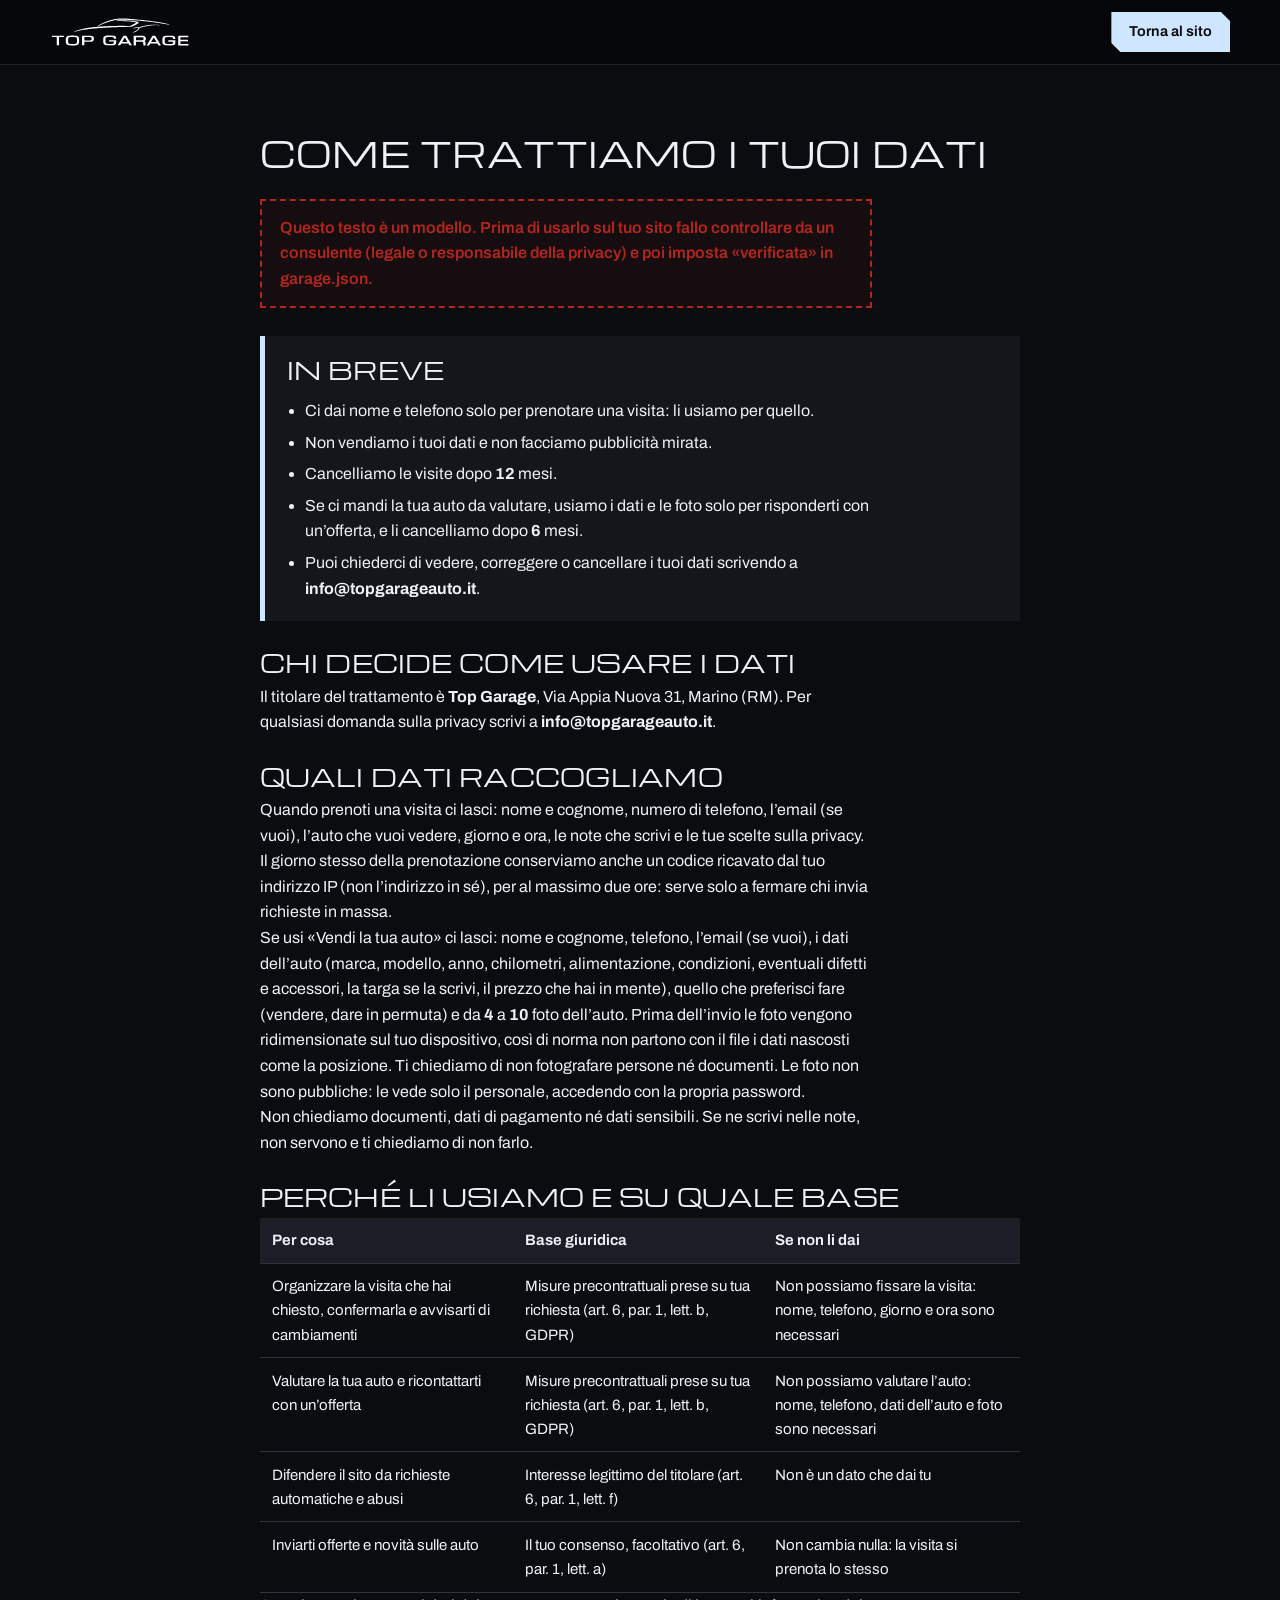
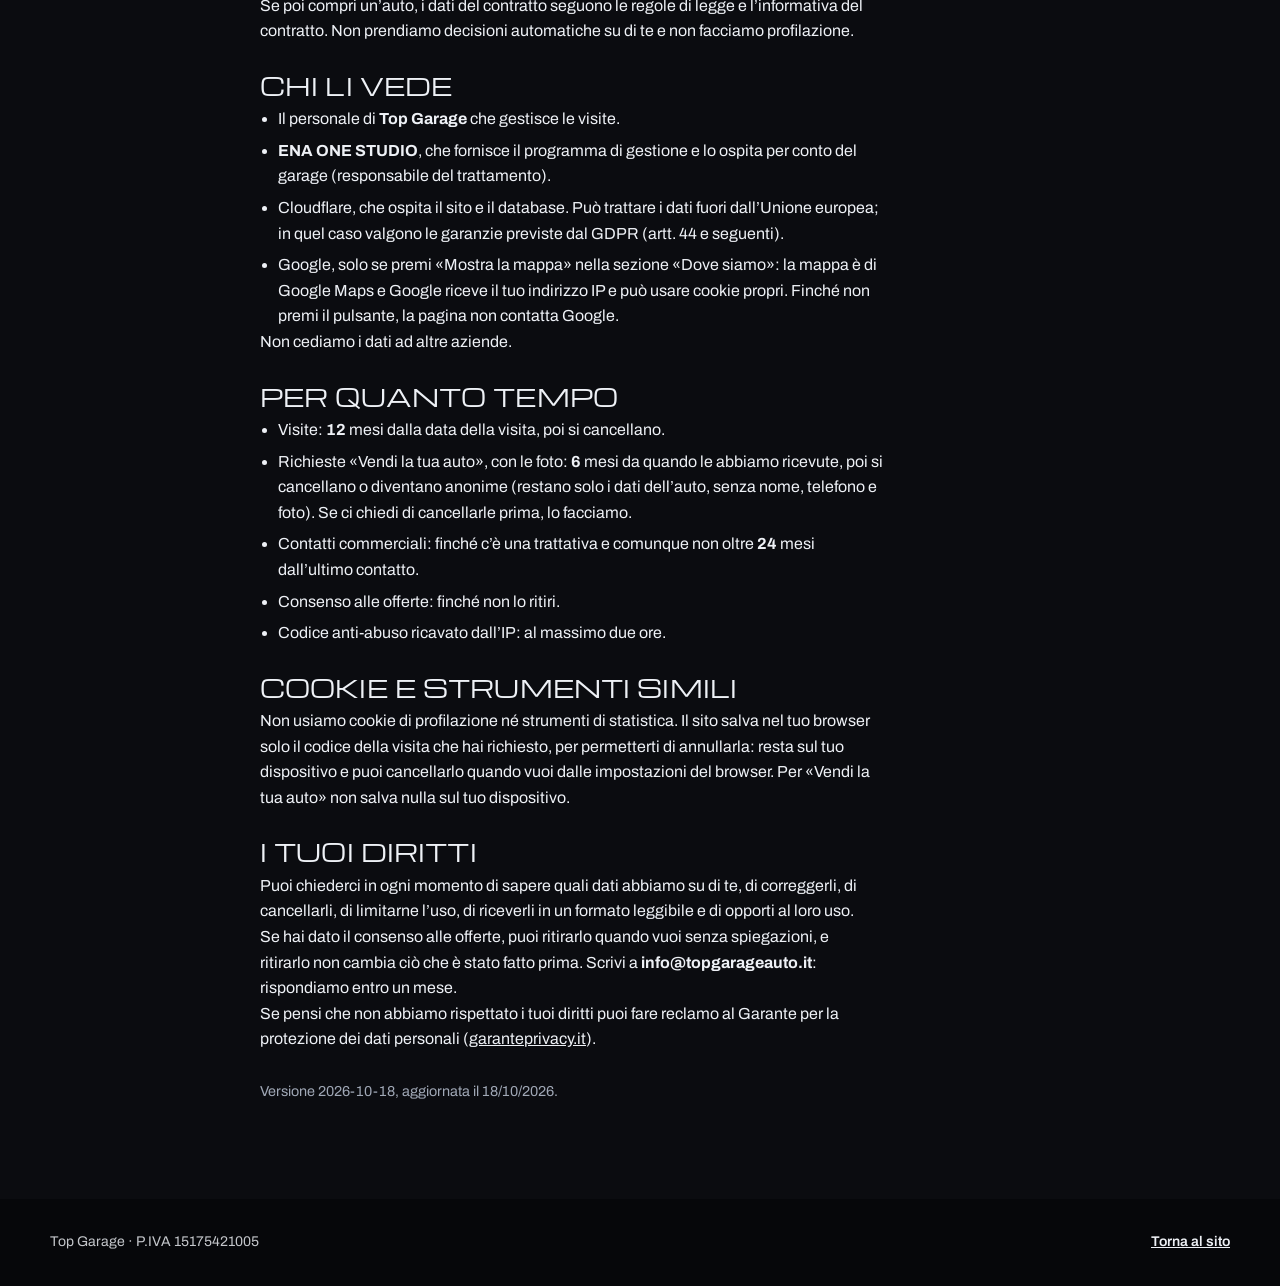
<file: privacy.html>
<!doctype html>
<html lang="it" data-modo="vetrina">
<head>
<meta charset="utf-8">
<meta name="viewport" content="width=device-width, initial-scale=1, viewport-fit=cover">
<title data-ap-titolo="Informativa sulla privacy · {nome}">Informativa sulla privacy</title>
<meta name="robots" content="noindex">
<link rel="icon" href="favicon.svg" type="image/svg+xml">
<link rel="stylesheet" href="css/vetrina.css">
<style>
.doc{padding-block:clamp(32px,6vw,72px) clamp(48px,8vw,96px)}
.doc-in{width:min(760px,100% - 32px);margin-inline:auto;display:grid;gap:28px}
.doc h1{font-size:calc(clamp(2rem,5vw,3.2rem) * var(--v-ds));line-height:1}
.doc h2{font-size:1.5rem;line-height:1.1;margin-bottom:8px}
.doc p,.doc li{max-width:68ch}
.doc ul{display:grid;gap:6px;padding-left:1.1em;list-style:disc}
.doc .breve{padding:20px 22px;background:var(--v-surf);border-left:5px solid var(--v-acc);display:grid;gap:8px}
.doc .breve ul{margin:0}
.doc .avviso{padding:14px 18px;border:2px dashed var(--err);color:var(--err);font-weight:600;background:rgba(179,38,30,.06)}
.doc table{width:100%;border-collapse:collapse;font-size:.94rem}
.doc th,.doc td{padding:.7em .8em;text-align:left;vertical-align:top;border-bottom:1px solid var(--v-line)}
.doc th{font-weight:650;background:var(--v-surf2)}
.doc .tab{overflow-x:auto}
.doc .tab table{min-width:560px}
.doc .agg{color:var(--v-ink2);font-size:.9rem}
</style>
<script src="js/ap-config.js" data-root="./"></script>
</head>
<body>
<header class="top"><div class="wrap top-in"><a class="brand" href="./" aria-label="Torna al sito" data-ap="logo" data-su-scuro data-h="30"></a><a class="btn btn-acc" href="./">Torna al sito</a></div></header>
<main class="doc">
<article class="doc-in">
  <h1>Come trattiamo i tuoi dati</h1>
  <p class="avviso" id="p-modello" hidden>Questo testo è un modello. Prima di usarlo sul tuo sito fallo controllare da un consulente (legale o responsabile della privacy) e poi imposta «verificata» in garage.json.</p>
  <section class="breve" aria-label="In breve">
    <h2>In breve</h2>
    <ul>
      <li>Ci dai nome e telefono solo per prenotare una visita: li usiamo per quello.</li>
      <li>Non vendiamo i tuoi dati e non facciamo pubblicità mirata.</li>
      <li>Cancelliamo le visite dopo <b data-p="visite_mesi"></b> mesi.</li>
      <li data-modulo="vendi" hidden>Se ci mandi la tua auto da valutare, usiamo i dati e le foto solo per risponderti con un’offerta, e li cancelliamo dopo <b data-p="richieste_mesi"></b> mesi.</li>
      <li>Puoi chiederci di vedere, correggere o cancellare i tuoi dati scrivendo a <b data-p="email"></b>.</li>
    </ul>
  </section>

  <section><h2>Chi decide come usare i dati</h2>
    <p>Il titolare del trattamento è <b data-p="titolare"></b>, <span data-p="indirizzo"></span>. Per qualsiasi domanda sulla privacy scrivi a <b data-p="email"></b>.</p>
    <p id="p-dpo" hidden>Responsabile della protezione dei dati: <b data-p="responsabileDati"></b>.</p>
  </section>

  <section><h2>Quali dati raccogliamo</h2>
    <p>Quando prenoti una visita ci lasci: nome e cognome, numero di telefono, l’email (se vuoi), l’auto che vuoi vedere, giorno e ora, le note che scrivi e le tue scelte sulla privacy. Il giorno stesso della prenotazione conserviamo anche un codice ricavato dal tuo indirizzo IP (non l’indirizzo in sé), per al massimo due ore: serve solo a fermare chi invia richieste in massa.</p>
    <p data-modulo="vendi" hidden>Se usi «Vendi la tua auto» ci lasci: nome e cognome, telefono, l’email (se vuoi), i dati dell’auto (marca, modello, anno, chilometri, alimentazione, condizioni, eventuali difetti e accessori, la targa se la scrivi, il prezzo che hai in mente), quello che preferisci fare (vendere, dare in permuta) e da <b data-p="foto_min"></b> a <b data-p="foto_max"></b> foto dell’auto. Prima dell’invio le foto vengono ridimensionate sul tuo dispositivo, così di norma non partono con il file i dati nascosti come la posizione. Ti chiediamo di non fotografare persone né documenti. Le foto non sono pubbliche: le vede solo il personale, accedendo con la propria password.</p>
    <p>Non chiediamo documenti, dati di pagamento né dati sensibili. Se ne scrivi nelle note, non servono e ti chiediamo di non farlo.</p>
  </section>

  <section><h2>Perché li usiamo e su quale base</h2>
    <div class="tab"><table>
      <thead><tr><th>Per cosa</th><th>Base giuridica</th><th>Se non li dai</th></tr></thead>
      <tbody>
        <tr><td>Organizzare la visita che hai chiesto, confermarla e avvisarti di cambiamenti</td><td>Misure precontrattuali prese su tua richiesta (art. 6, par. 1, lett. b, GDPR)</td><td>Non possiamo fissare la visita: nome, telefono, giorno e ora sono necessari</td></tr>
        <tr data-modulo="vendi" hidden><td>Valutare la tua auto e ricontattarti con un’offerta</td><td>Misure precontrattuali prese su tua richiesta (art. 6, par. 1, lett. b, GDPR)</td><td>Non possiamo valutare l’auto: nome, telefono, dati dell’auto e foto sono necessari</td></tr>
        <tr><td>Difendere il sito da richieste automatiche e abusi</td><td>Interesse legittimo del titolare (art. 6, par. 1, lett. f)</td><td>Non è un dato che dai tu</td></tr>
        <tr><td>Inviarti offerte e novità sulle auto</td><td>Il tuo consenso, facoltativo (art. 6, par. 1, lett. a)</td><td>Non cambia nulla: la visita si prenota lo stesso</td></tr>
      </tbody></table></div>
    <p>Se poi compri un’auto, i dati del contratto seguono le regole di legge e l’informativa del contratto. Non prendiamo decisioni automatiche su di te e non facciamo profilazione.</p>
  </section>

  <section><h2>Chi li vede</h2>
    <ul>
      <li>Il personale di <b data-p="titolare"></b> che gestisce le visite.</li>
      <li><b data-p="fornitore"></b>, che fornisce il programma di gestione e lo ospita per conto del garage (responsabile del trattamento).</li>
      <li>Cloudflare, che ospita il sito e il database. Può trattare i dati fuori dall’Unione europea; in quel caso valgono le garanzie previste dal GDPR (artt. 44 e seguenti).</li>
      <li id="p-mappa" hidden>Google, solo se premi «Mostra la mappa» nella sezione «Dove siamo»: la mappa è di Google Maps e Google riceve il tuo indirizzo IP e può usare cookie propri. Finché non premi il pulsante, la pagina non contatta Google.</li>
      <li id="p-font" hidden>Google, perché questo sito carica i caratteri da Google Fonts: Google riceve il tuo indirizzo IP quando apri la pagina.</li>
    </ul>
    <p>Non cediamo i dati ad altre aziende.</p>
  </section>

  <section><h2>Per quanto tempo</h2>
    <ul>
      <li>Visite: <b data-p="visite_mesi"></b> mesi dalla data della visita, poi si cancellano.</li>
      <li data-modulo="vendi" hidden>Richieste «Vendi la tua auto», con le foto: <b data-p="richieste_mesi"></b> mesi da quando le abbiamo ricevute, poi si cancellano o diventano anonime (restano solo i dati dell’auto, senza nome, telefono e foto). Se ci chiedi di cancellarle prima, lo facciamo.</li>
      <li>Contatti commerciali: finché c’è una trattativa e comunque non oltre <b data-p="contatti_mesi"></b> mesi dall’ultimo contatto.</li>
      <li>Consenso alle offerte: finché non lo ritiri.</li>
      <li>Codice anti-abuso ricavato dall’IP: al massimo due ore.</li>
    </ul>
  </section>

  <section><h2>Cookie e strumenti simili</h2>
    <p>Non usiamo cookie di profilazione né strumenti di statistica. Il sito salva nel tuo browser solo il codice della visita che hai richiesto, per permetterti di annullarla: resta sul tuo dispositivo e puoi cancellarlo quando vuoi dalle impostazioni del browser.<span data-modulo="vendi" hidden> Per «Vendi la tua auto» non salva nulla sul tuo dispositivo.</span></p>
  </section>

  <section><h2>I tuoi diritti</h2>
    <p>Puoi chiederci in ogni momento di sapere quali dati abbiamo su di te, di correggerli, di cancellarli, di limitarne l’uso, di riceverli in un formato leggibile e di opporti al loro uso. Se hai dato il consenso alle offerte, puoi ritirarlo quando vuoi senza spiegazioni, e ritirarlo non cambia ciò che è stato fatto prima. Scrivi a <b data-p="email"></b>: rispondiamo entro un mese.</p>
    <p>Se pensi che non abbiamo rispettato i tuoi diritti puoi fare reclamo al Garante per la protezione dei dati personali (<a href="https://www.garanteprivacy.it" target="_blank" rel="noopener">garanteprivacy.it</a>).</p>
  </section>

  <p class="agg">Versione <span data-p="versione"></span>, aggiornata il <span data-p="aggiornata"></span>.</p>
</article>
</main>
<footer class="foot"><div class="wrap foot-in"><p><span data-ap="ragione"></span><span data-ap-gruppo> · P.IVA <span data-ap="piva"></span></span></p><nav aria-label="Informazioni"><a href="./">Torna al sito</a></nav></div></footer>
<script src="js/visite-core.js"></script>
<script src="js/richieste-core.js"></script>
<script>
AP.pronto.then(function (cfg) {
  var p = cfg.privacy || {}, c = cfg.contatti || {}, k = p.conservazione || {};
  var v = {
    titolare: p.titolare || c.ragioneSociale || cfg.nome, indirizzo: p.indirizzo || [c.indirizzo, c.citta].filter(Boolean).join(", "), email: p.email || c.email || "",
    fornitore: p.fornitore || "il fornitore del programma", responsabileDati: p.responsabileDati || "", visite_mesi: k.visite_mesi || 12, contatti_mesi: k.contatti_mesi || 24, richieste_mesi: k.richieste_mesi || 6, foto_min: AP.Richieste.FOTO_MIN, foto_max: AP.Richieste.FOTO_MAX,
    versione: AP.Visite.VERSIONE_PRIVACY, aggiornata: p.aggiornata ? p.aggiornata.split("-").reverse().join("/") : ""
  };
  document.querySelectorAll("[data-p]").forEach(function (el) { el.textContent = v[el.getAttribute("data-p")]; });
  document.getElementById("p-dpo").hidden = !v.responsabileDati;
  var vendi = !!(cfg.moduli && cfg.moduli.vendi === true);
  document.querySelectorAll("[data-modulo=vendi]").forEach(function (el) { el.hidden = !vendi; });
  document.getElementById("p-modello").hidden = p.verificata === true;
  document.getElementById("p-font").hidden = !document.querySelector("link[data-ap-font]");
  var m = cfg.mappa || {}, q = [c.indirizzo, c.citta].filter(Boolean).join("") || m.ricerca;
  document.getElementById("p-mappa").hidden = !q || m.attiva === false;
  if (m.caricaSubito === true) document.getElementById("p-mappa").textContent = "Google, perché la sezione «Dove siamo» mostra la mappa di Google Maps: quando apri la pagina Google riceve il tuo indirizzo IP e può usare cookie propri.";
});
</script>
</body>
</html>
</file>
<file: css/vetrina.css>
/* AutoProfit · sito pubblico del garage.
   Tutti i colori, i caratteri e gli angoli arrivano dal tema del garage (garage.json → ap-config.js → variabili --v-*).
   I valori qui sotto sono solo quelli di partenza, usati finché il tema non è caricato. */
/* caratteri inclusi nel sito (nessuna richiesta a servizi esterni): Michroma per i titoli, Archivo per i testi. Licenza SIL OFL. */
@font-face{font-family:"Michroma";src:url("../fonts/Michroma.woff") format("woff");font-weight:400;font-style:normal;font-display:swap}
@font-face{font-family:"Archivo";src:url("../fonts/Archivo.woff") format("woff");font-weight:400 800;font-style:normal;font-display:swap}
:root{
  --v-bg:#f5f4ef; --v-surf:#ffffff; --v-surf2:#ebeae3; --v-ink:#14161a; --v-ink2:#5d626b; --v-line:rgba(20,22,26,.14);
  --v-acc:#f2d22e; --v-acc2:#ffe466; --v-acc-ink:#14161a; --v-acc-rgb:242,210,46; --v-ink-rgb:20,22,26;
  --v-hero:#14161a; --v-hero-ink:#f5f4ef; --v-raggio:3px;
  --v-display:"Barlow Condensed","Arial Narrow",ui-sans-serif,system-ui,sans-serif;
  --v-text:"Hanken Grotesk",ui-sans-serif,system-ui,-apple-system,"Segoe UI",Roboto,"Helvetica Neue",Arial,sans-serif;
  --v-dw:700; --v-dt:uppercase; --v-ds:1;
  --ok:#1f8a5b; --err:#b3261e;
  --ease:cubic-bezier(.2,.7,.2,1);
}
*,*::before,*::after{box-sizing:border-box}
[hidden]{display:none!important}
html{-webkit-text-size-adjust:100%;scroll-behavior:smooth;scroll-padding-top:72px}
body{margin:0;background:var(--v-bg);color:var(--v-ink);font:400 1rem/1.6 var(--v-text);-webkit-font-smoothing:antialiased;text-rendering:optimizeLegibility}
h1,h2,h3,p,ul,dl,dd,address,figure{margin:0}
ul{padding:0;list-style:none}
address{font-style:normal}
img,svg{max-width:100%}
a{color:inherit}
button,select,input,textarea{font:inherit;color:inherit}
:focus-visible{outline:3px solid var(--v-acc);outline-offset:3px;box-shadow:0 0 0 5px var(--v-ink)}
.hero :focus-visible,.foot :focus-visible{box-shadow:0 0 0 5px var(--v-hero)}
.vh{position:absolute;width:1px;height:1px;overflow:hidden;clip:rect(0 0 0 0);white-space:nowrap}
.skip{position:absolute;left:12px;top:-60px;z-index:100;background:var(--v-acc);color:var(--v-acc-ink);padding:.6em 1em;font-weight:700}
.skip:focus{top:12px}
.wrap{width:min(1180px,100% - 32px);margin-inline:auto}
.ap-marchio{font:var(--v-dw) 1.45rem/1 var(--v-display);letter-spacing:.02em;text-transform:var(--v-dt);white-space:nowrap}
.eur{font:700 .62em/1 var(--v-text);margin-right:.3em;vertical-align:.32em}
h1,h2,h3{font-family:var(--v-display);font-weight:var(--v-dw);text-transform:var(--v-dt);letter-spacing:.005em;text-wrap:balance}

/* pulsanti */
.btn{display:inline-flex;align-items:center;justify-content:center;gap:.5em;padding:.95em 1.5em;border:2px solid transparent;border-radius:var(--v-raggio);font:650 .95rem/1.1 var(--v-text);text-decoration:none;cursor:pointer;transition:background .2s,color .2s,border-color .2s,transform .2s var(--ease);min-height:46px}
.btn-acc{background:var(--v-acc);color:var(--v-acc-ink)}
.btn-acc:hover{background:var(--v-acc2)}
.btn-ink{background:var(--v-ink);color:var(--v-bg)}
.btn-ink:hover{background:rgba(var(--v-ink-rgb),.86)}
.btn-line{border-color:rgba(var(--v-ink-rgb),.28);background:transparent;color:var(--v-ink)}
.btn-line:hover{border-color:var(--v-ink)}
.hero .btn-line{border-color:rgba(255,255,255,.4);color:var(--v-hero-ink)}
.hero .btn-line:hover{border-color:var(--v-hero-ink)}
.btn:disabled{opacity:.5;cursor:not-allowed}
.btn:active{transform:translateY(1px)}

/* testata */
.top{position:sticky;top:0;z-index:40;background:var(--v-hero);color:var(--v-hero-ink);border-bottom:1px solid rgba(255,255,255,.1)}
.top-in{display:flex;align-items:center;gap:20px;min-height:64px}
.brand{display:inline-flex;align-items:center;text-decoration:none;margin-right:auto;min-width:0;overflow:hidden}
.brand img{display:block;height:30px;width:auto}
.top .btn{padding:.65em 1.1em;min-height:40px;font-size:.9rem;white-space:nowrap;flex:none}

/* menu a tendina (al posto del tasto «chiama») */
.menu{position:relative;flex:none}
.menu-btn{display:inline-flex;align-items:center;gap:.65em;min-height:42px;padding:.55em 1em;border:1.5px solid rgba(255,255,255,.3);border-radius:var(--v-raggio);background:transparent;color:var(--v-hero-ink);font:650 .92rem/1 var(--v-text);cursor:pointer;transition:background .2s,border-color .2s,color .2s}
.menu-btn:hover{border-color:var(--v-acc)}
.menu-btn[aria-expanded="true"]{background:var(--v-acc);border-color:var(--v-acc);color:var(--v-acc-ink)}
.menu-ico path{fill:none;stroke:currentColor;stroke-width:2;stroke-linecap:round;transform-box:fill-box;transform-origin:center;transition:transform .25s var(--ease),opacity .2s}
.menu-btn[aria-expanded="true"] .m-a{transform:translateY(5px) rotate(45deg)}
.menu-btn[aria-expanded="true"] .m-b{opacity:0}
.menu-btn[aria-expanded="true"] .m-c{transform:translateY(-5px) rotate(-45deg)}
.menu-pannello{position:absolute;right:0;top:calc(100% + 12px);z-index:60;width:min(320px,100vw - 32px);padding:8px;background:var(--v-surf);color:var(--v-ink);border:1px solid var(--v-line);border-radius:var(--v-raggio);box-shadow:0 24px 48px -18px rgba(0,0,0,.65);animation:pop .22s var(--ease)}
.menu-pannello ul{display:grid;gap:2px}
.menu-pannello a:not(.btn){display:block;padding:.8em 1em;font-weight:650;text-decoration:none;border-radius:var(--v-raggio);transition:background .15s}
.menu-pannello a:not(.btn):hover{background:var(--v-surf2)}
.menu-pannello a[aria-current="true"]{background:var(--v-surf2);box-shadow:inset 4px 0 0 var(--v-acc)}
.menu-sub{padding:0 0 4px 14px;margin-left:1em;border-left:1.5px solid var(--v-line)}
.menu-sub a:not(.btn){font-weight:500;font-size:.92rem;color:var(--v-ink2);padding:.55em 1em}
.menu-tel{display:flex;width:100%;margin-top:8px}
.menu-tel::before{content:"Chiama"}
.hero-vendi{margin-top:20px;font-size:.95rem;opacity:.92}
.hero-vendi a{font-weight:650;text-underline-offset:4px}

/* prima schermata: titolo, la linea del pavimento che attraversa lo schermo e l'auto al neon che arriva */
.hero{--xeno:var(--v-acc);--xeno-2:var(--v-acc2);position:relative;isolation:isolate;background:var(--v-hero);color:var(--v-hero-ink);overflow:hidden}
.hero::before{content:"";position:absolute;inset:0;z-index:-1;pointer-events:none;background:radial-gradient(58% 44% at 78% 86%,rgba(var(--v-acc-rgb),.16),transparent 72%);box-shadow:inset 0 -1px 0 rgba(var(--v-acc-rgb),.2)}
.hero-in{display:grid;grid-template-columns:minmax(0,1.25fr) minmax(300px,.75fr);grid-template-areas:"txt tag" "strada strada";gap:0 clamp(28px,5vw,72px);align-items:center;padding-top:clamp(36px,5.5vw,76px)}
.hero-txt{grid-area:txt;padding-bottom:clamp(6px,2vw,22px)}
.tagliando{grid-area:tag}
.hero h1{font-size:calc(clamp(2.7rem,7.2vw,5.6rem) * var(--v-ds));line-height:.94;max-width:11ch}
.hero-strada{grid-area:strada;margin-top:clamp(6px,1.4vw,20px)}
.hs-auto{position:relative;width:min(100%,1060px);margin-left:auto;aspect-ratio:760/160}
.hs-auto svg{display:block;width:100%;height:100%;max-width:none;overflow:visible}
.hs-auto::before{content:"";position:absolute;z-index:0;top:65.6%;right:3.5%;left:-100vw;height:2px;margin-top:-1px;background:linear-gradient(90deg,transparent,rgba(var(--v-acc-rgb),.2) 38%,rgba(var(--v-acc-rgb),.8) 80%,var(--v-acc));box-shadow:0 0 16px rgba(var(--v-acc-rgb),.5);transform-origin:100% 50%;animation:hsOriz 1.9s cubic-bezier(.3,.6,.2,1) both}
.hs-auto::after{content:"";position:absolute;z-index:1;pointer-events:none;top:36%;height:44%;left:-100vw;width:calc(100vw + 17%);background:radial-gradient(ellipse 100% 50% at 100% 50%,rgba(var(--v-acc-rgb),.5),rgba(var(--v-acc-rgb),.14) 45%,transparent 78%);-webkit-mask-image:linear-gradient(90deg,transparent,#000 55%,#000 86%,transparent);mask-image:linear-gradient(90deg,transparent,#000 55%,#000 86%,transparent);mix-blend-mode:screen;transform-origin:100% 50%;animation:hsFascio 4s 2.2s ease-in-out infinite both}
@keyframes hsOriz{from{transform:scaleX(0)}to{transform:scaleX(1)}}
@keyframes hsFascio{0%,100%{opacity:.3;transform:scaleX(.55)}12%{opacity:1;transform:scaleX(1)}50%{opacity:.55;transform:scaleX(.8)}}
.hero-sub{display:flex;flex-wrap:wrap;align-items:center;gap:6px 16px;margin-top:22px;font-size:1.02rem;opacity:.9}
.live{display:inline-flex;align-items:center;gap:8px;font-weight:650}
.live::before{content:"";width:9px;height:9px;border-radius:50%;background:#8a8f98}
.live.aperto::before{background:#4cd694;box-shadow:0 0 0 4px rgba(76,214,148,.25)}
.hero-cta{display:flex;flex-wrap:wrap;gap:12px;margin-top:30px}

/* tagliando: la prossima visita libera (la stessa forma ritorna nella conferma) */
.tagliando{--notch:86px;position:relative;background:var(--v-surf);color:var(--v-ink);border-radius:var(--v-raggio);box-shadow:0 30px 60px -30px rgba(0,0,0,.6);
  -webkit-mask:radial-gradient(circle 11px at 0 var(--notch),#0000 97%,#000) left/51% 100% no-repeat,radial-gradient(circle 11px at 100% var(--notch),#0000 97%,#000) right/51% 100% no-repeat;
  mask:radial-gradient(circle 11px at 0 var(--notch),#0000 97%,#000) left/51% 100% no-repeat,radial-gradient(circle 11px at 100% var(--notch),#0000 97%,#000) right/51% 100% no-repeat}
.tg-testa{height:var(--notch);padding:18px 24px 0;border-bottom:2px dashed rgba(var(--v-ink-rgb),.24)}
.tg-testa h2{font-size:calc(1.5rem * var(--v-ds));line-height:1.1}
.tg-testa p{font-size:.88rem;color:var(--v-ink2);margin-top:6px}
.tg-corpo{padding:18px 24px 24px;display:grid;gap:14px}
.tg-giorno{display:grid;gap:7px}
.tg-gg{font-weight:650;font-size:.92rem}
.tg-ore{display:flex;gap:8px}
.tg-slot{flex:1 1 0;min-height:44px;padding:.55em .5em;border:1.5px solid var(--v-line);border-radius:var(--v-raggio);background:transparent;cursor:pointer;font:700 1.1rem/1 var(--v-display);letter-spacing:.01em;font-variant-numeric:tabular-nums;transition:border-color .2s,background .2s}
.tg-slot:hover{border-color:var(--v-ink);background:var(--v-surf2)}
.tg-nota{font-size:.84rem;color:var(--v-ink2)}
.tg-corpo .btn{margin-top:4px}

/* sezioni */
.sec{padding-block:clamp(44px,7vw,92px)}
.sec-head{display:grid;gap:8px;max-width:62ch;margin-bottom:28px}
.sec-head h2{font-size:calc(clamp(2rem,4.6vw,3.2rem) * var(--v-ds));line-height:1}
.sec-head p{color:var(--v-ink2)}

/* auto */
.filtri{display:flex;flex-wrap:wrap;gap:14px 20px;align-items:center;margin-bottom:24px}
.chips{display:flex;flex-wrap:wrap;gap:8px}
.chip{padding:.55em 1.05em;border:1.5px solid var(--v-line);background:transparent;border-radius:999px;font-weight:600;font-size:.9rem;cursor:pointer;transition:background .2s,border-color .2s,color .2s}
.chip:hover{border-color:var(--v-ink)}
.chip[aria-pressed="true"]{background:var(--v-ink);border-color:var(--v-ink);color:var(--v-bg)}
.sel{display:flex;gap:14px;margin-left:auto;flex-wrap:wrap;align-items:center}
.sel label{display:flex;align-items:center;gap:8px;font-size:.88rem;color:var(--v-ink2)}
.sel select,.pr-form input:not([type=checkbox]),.pr-form select,.pr-form textarea{padding:.7em .8em;border:1.5px solid var(--v-line);border-radius:var(--v-raggio);background:var(--v-surf);min-height:44px}
.sel select{padding:.55em .7em;min-height:40px}
.conta{font-size:.9rem;color:var(--v-ink2)}
.griglia{display:grid;grid-template-columns:repeat(auto-fill,minmax(min(100%,300px),1fr));gap:22px}
.car{position:relative;display:grid;grid-template-rows:auto 1fr;background:var(--v-surf);border:1px solid var(--v-line);border-radius:var(--v-raggio);overflow:hidden;transition:transform .3s var(--ease),box-shadow .3s var(--ease)}
.car:hover{transform:translateY(-3px);box-shadow:0 18px 34px -22px rgba(var(--v-ink-rgb),.55)}
.stage{position:relative;display:grid;place-items:center;aspect-ratio:16/10;padding:20px 24px 10px;background:linear-gradient(180deg,var(--v-surf2),var(--v-surf2) 72%,rgba(var(--v-ink-rgb),.08) 72%,rgba(var(--v-ink-rgb),.08))}
.stage img{width:100%;height:100%;object-fit:cover;position:absolute;inset:0}
.stage .art{width:92%;height:auto;max-height:100%}
.tag-demo{position:absolute;left:10px;top:10px;padding:.2em .6em;border:1px solid var(--v-line);background:var(--v-surf);font-size:.72rem;font-weight:600;color:var(--v-ink2);border-radius:var(--v-raggio)}
.car-body{display:grid;gap:12px;align-content:start;padding:16px 18px 18px}
.car h3{font-size:1.4rem;line-height:1.05}
.trim{color:var(--v-ink2);font-size:.92rem;margin-top:3px}
.specs{display:flex;flex-wrap:wrap;gap:2px 0;font-size:.88rem;color:var(--v-ink2)}
.specs li:not(:last-child)::after{content:"·";margin:0 .6em;opacity:.6}
.buy{display:flex;align-items:center;justify-content:space-between;gap:12px;margin-top:2px}
.price{position:relative;display:inline-block;padding:.35em .8em .35em 1.25em;background:var(--v-acc);color:var(--v-acc-ink);font:var(--v-dw) 1.35rem/1.1 var(--v-display);letter-spacing:.01em;font-variant-numeric:tabular-nums;clip-path:polygon(11px 0,100% 0,100% 100%,11px 100%,0 50%)}
.price::before{content:"";position:absolute;left:7px;top:50%;width:6px;height:6px;margin-top:-3px;border-radius:50%;background:var(--v-surf)}
.more{font-size:.9rem;font-weight:650;text-decoration:underline;text-underline-offset:4px;text-decoration-thickness:1.5px}
.car-hit{position:absolute;inset:0;border:0;background:transparent;cursor:pointer}
.vuoto{padding:28px;border:1.5px dashed var(--v-line);text-align:center;color:var(--v-ink2)}

/* scheda dell'auto */
dialog{border:0;padding:0;background:transparent;color:var(--v-ink);max-width:none;max-height:none;overflow:visible}
dialog::backdrop{background:rgba(10,12,16,.7);backdrop-filter:blur(4px)}
#scheda{width:min(960px,100% - 24px);margin:auto}
#scheda[open]{animation:pop .3s var(--ease)}
@keyframes pop{from{opacity:0;transform:translateY(12px)}to{opacity:1;transform:none}}
.sheet{position:relative;display:grid;grid-template-columns:minmax(0,1.1fr) minmax(0,.9fr);background:var(--v-surf);border-radius:var(--v-raggio);overflow:hidden;max-height:calc(100dvh - 24px);overflow-y:auto}
.sheet .close{position:absolute;right:10px;top:10px;z-index:3;display:grid;place-items:center;width:42px;height:42px;border:0;border-radius:50%;background:var(--v-surf);color:var(--v-ink);cursor:pointer;box-shadow:0 2px 10px rgba(0,0,0,.25)}
.sheet-media{display:grid;place-items:center;min-height:300px;background:var(--v-surf2);padding:36px 24px}
.sheet-media .art{width:100%;height:auto}
.gal{display:grid;grid-template-rows:1fr auto;gap:10px;padding:0;place-items:stretch}
.gal-main{width:100%;height:100%;object-fit:cover;min-height:280px}
.gal-thumbs{display:flex;gap:8px;padding:0 12px 12px;overflow-x:auto}
.gal-t{flex:0 0 64px;height:48px;padding:0;border:2px solid transparent;background:none;cursor:pointer;opacity:.7}
.gal-t[aria-pressed="true"]{border-color:var(--v-ink);opacity:1}
.gal-t img{width:100%;height:100%;object-fit:cover;display:block}
.sheet-info{display:grid;gap:16px;align-content:start;padding:28px 26px}
.sheet-info h2{font-size:2rem;line-height:1}
.sheet-price{font:var(--v-dw) 2rem/1 var(--v-display);font-variant-numeric:tabular-nums}
.sheet dl{display:grid;grid-template-columns:auto 1fr;gap:8px 18px;font-size:.94rem}
.sheet dt{color:var(--v-ink2)}
.sheet dd{font-weight:600}
.sheet-text{color:var(--v-ink2);font-size:.95rem}
.sheet-actions{display:flex;flex-wrap:wrap;gap:10px;margin-top:4px}
.sheet-actions .btn{flex:1 1 auto}

/* prenotazione */
.prenota{background:var(--v-surf2)}
.pr-grid{display:grid;grid-template-columns:minmax(0,1fr) minmax(0,1fr);gap:clamp(22px,4vw,48px);align-items:start}
.pr-cal,.pr-form{background:var(--v-surf);border:1px solid var(--v-line);border-radius:var(--v-raggio);padding:clamp(18px,3vw,28px)}
.pr-mese{display:flex;align-items:center;justify-content:space-between;gap:10px;margin-bottom:14px}
.pr-mese b{font:var(--v-dw) 1.4rem/1 var(--v-display);text-transform:var(--v-dt);letter-spacing:.01em}
.pr-mese button{display:grid;place-items:center;width:42px;height:42px;border:1.5px solid var(--v-line);border-radius:var(--v-raggio);background:transparent;cursor:pointer;font-size:1.2rem;line-height:1}
.pr-mese button:hover:not(:disabled){border-color:var(--v-ink)}
.pr-mese button:disabled{opacity:.3;cursor:not-allowed}
.cal{display:grid;grid-template-columns:repeat(7,minmax(0,1fr));gap:4px}
.cal-h{font-size:.74rem;font-weight:650;text-align:center;color:var(--v-ink2);padding:4px 0}
.cal-g{position:relative;display:grid;place-items:center;aspect-ratio:1;min-height:42px;padding:0;border:1.5px solid transparent;border-radius:var(--v-raggio);background:transparent;font-weight:650;font-variant-numeric:tabular-nums;cursor:pointer;transition:background .15s,border-color .15s}
.cal-g:hover:not(:disabled){border-color:var(--v-ink)}
.cal-g:disabled{color:rgba(var(--v-ink-rgb),.32);cursor:default;font-weight:500}
.cal-g.chiuso:disabled{text-decoration:line-through;text-decoration-thickness:1px}
.cal-g.libero::after{content:"";position:absolute;bottom:6px;width:5px;height:5px;border-radius:50%;background:var(--v-ink2)}
.cal-g.oggi{border-color:var(--v-line)}
.cal-g[aria-pressed="true"]{background:var(--v-acc);border-color:var(--v-acc);color:var(--v-acc-ink)}
.cal-g[aria-pressed="true"]::after{background:var(--v-acc-ink)}
.cal-v{visibility:hidden}
.pr-leg{margin-top:12px;font-size:.82rem;color:var(--v-ink2)}
.pr-orari{margin-top:6px;font-size:.84rem;color:var(--v-ink2)}
.pr-ore-t{margin:22px 0 10px;font:var(--v-dw) 1.15rem/1.1 var(--v-display);text-transform:var(--v-dt)}
.pr-ore{display:grid;grid-template-columns:repeat(auto-fill,minmax(84px,1fr));gap:8px}
.ora{padding:.7em .4em;min-height:44px;border:1.5px solid var(--v-line);border-radius:var(--v-raggio);background:transparent;font-weight:650;font-variant-numeric:tabular-nums;cursor:pointer;transition:background .15s,border-color .15s}
.ora:hover:not(:disabled){border-color:var(--v-ink)}
.ora:disabled{color:rgba(var(--v-ink-rgb),.34);text-decoration:line-through;cursor:not-allowed;background:rgba(var(--v-ink-rgb),.04)}
.ora[aria-pressed="true"]{background:var(--v-acc);border-color:var(--v-acc);color:var(--v-acc-ink)}
.pr-vuoto{color:var(--v-ink2);font-size:.95rem}
.pr-form{display:grid;grid-template-columns:minmax(0,1fr);gap:14px}
.pr-form input:not([type=checkbox]),.pr-form select,.pr-form textarea{width:100%;min-width:0}
.pr-form h3{font-size:1.5rem;line-height:1}
.pr-scelta{display:flex;align-items:center;justify-content:space-between;gap:10px;padding:.8em 1em;background:var(--v-surf2);border-radius:var(--v-raggio);font-weight:650;min-height:48px}
.pr-scelta.vuota{font-weight:500;color:var(--v-ink2)}
.pr-form label{display:grid;gap:6px;font-size:.88rem;font-weight:600}
.pr-form label small{font-weight:400;color:var(--v-ink2)}
.pr-form textarea{resize:vertical;min-height:72px}
.pr-form .due{display:grid;grid-template-columns:repeat(2,minmax(0,1fr));gap:12px}
.pr-form .chk{display:grid;grid-template-columns:22px 1fr;gap:10px;align-items:start;font-weight:400;font-size:.88rem;color:var(--v-ink)}
.pr-form .chk input{width:20px;height:20px;margin:2px 0 0;accent-color:var(--v-ink)}
.pr-form .chk a{font-weight:600}
.trappola{position:absolute!important;left:-9999px;width:1px;height:1px;overflow:hidden}
.pr-err{padding:.8em 1em;background:rgba(179,38,30,.1);color:var(--err);border-left:4px solid var(--err);font-size:.92rem}
.pr-nota{font-size:.82rem;color:var(--v-ink2)}
.pr-form input[aria-invalid="true"]{border-color:var(--err)}
.pr-chiuso{padding:28px;border:1.5px dashed var(--v-line);background:var(--v-surf)}

/* conferma: lo stesso tagliando */
.pr-ok{display:grid;gap:18px}
.pr-ok .tagliando{--notch:86px;max-width:600px;box-shadow:0 18px 40px -26px rgba(0,0,0,.5);border:0;background:var(--v-surf)}
.tg-codice{display:grid;gap:4px;padding:6px 0 2px}
.tg-codice small{color:var(--v-ink2);font-size:.82rem}
.tg-codice b{font:700 2rem/1 ui-monospace,SFMono-Regular,Menlo,Consolas,monospace;letter-spacing:.14em;user-select:all}
.tg-dati{display:grid;grid-template-columns:auto 1fr;gap:6px 16px;font-size:.95rem}
.tg-dati dt{color:var(--v-ink2)}
.tg-dati dd{font-weight:650}
.tg-azioni{display:flex;flex-wrap:wrap;gap:10px}
.mia{display:flex;flex-wrap:wrap;gap:10px 16px;align-items:center;justify-content:space-between;margin-bottom:22px;padding:14px 18px;background:var(--v-surf);border-left:5px solid var(--v-acc);border-radius:var(--v-raggio)}
.mia p{font-size:.95rem}
.lnk{background:none;border:0;padding:0;color:inherit;font-weight:650;text-decoration:underline;text-underline-offset:4px;cursor:pointer}

/* vendi la tua auto */
.vendi{background:var(--v-bg)}
.ve-form{display:grid;gap:clamp(16px,2.5vw,24px);max-width:940px}
.ve-form fieldset{min-width:0;margin:0;padding:clamp(16px,3vw,28px);background:var(--v-surf);border:1px solid var(--v-line);border-radius:var(--v-raggio)}
.ve-form legend{display:flex;align-items:center;gap:12px;padding:0 10px;margin-left:-10px;font:var(--v-dw) 1.2rem/1.1 var(--v-display);text-transform:var(--v-dt);letter-spacing:.005em}
.ve-n{display:grid;place-items:center;flex:none;width:30px;height:30px;border-radius:50%;background:var(--v-acc);color:var(--v-acc-ink);font:700 .88rem/1 var(--v-text)}
.ve-min{font:500 .84rem/1 var(--v-text);text-transform:none;color:var(--v-ink2);letter-spacing:0}
.ve-g{display:grid;grid-template-columns:repeat(2,minmax(0,1fr));gap:14px 18px;margin-top:14px}
.ve-largo{grid-column:1/-1}
.ve-form label:not(.chk){display:block;font-size:.88rem;font-weight:600}
.ve-form label:not(.chk)>:is(input,select,textarea){display:block;margin-top:6px}
.ve-form label small{font-weight:400;color:var(--v-ink2)}
.ve-form input:not([type=checkbox]):not([type=file]),.ve-form select,.ve-form textarea{width:100%;min-width:0;padding:.7em .8em;min-height:44px;border:1.5px solid var(--v-line);border-radius:var(--v-raggio);background:var(--v-surf2)}
.ve-form textarea{resize:vertical;min-height:72px}
.ve-form [aria-invalid="true"]{border-color:var(--err)}
.ve-form .chk{display:grid;grid-template-columns:22px 1fr;gap:10px;align-items:start;font-weight:400;font-size:.88rem}
.ve-form .chk input{width:20px;height:20px;margin:2px 0 0;accent-color:var(--v-acc)}
.ve-form .chk a{font-weight:600}
.ve-invio{display:grid;gap:14px;padding-top:4px}
.ve-invio .btn{justify-self:start}
.ve-aiuto{margin-top:10px;font-size:.92rem;color:var(--v-ink2);max-width:68ch}
.ve-drop{display:grid;gap:14px;justify-items:start;margin-top:14px;padding:clamp(12px,2vw,18px);border:2px dashed var(--v-line);border-radius:var(--v-raggio);transition:border-color .2s,background .2s}
.ve-drop.sopra{border-color:var(--v-acc);background:rgba(var(--v-acc-rgb),.1)}
.ve-tessere{display:grid;grid-template-columns:repeat(auto-fill,minmax(118px,1fr));gap:10px;width:100%}
.ve-t{position:relative;aspect-ratio:4/3;overflow:hidden;border-radius:var(--v-raggio);background:var(--v-surf2)}
.ve-t img{display:block;width:100%;height:100%;object-fit:cover}
.ve-t .tolgo{position:absolute;right:5px;top:5px;display:grid;place-items:center;width:36px;height:36px;border:0;border-radius:50%;background:rgba(0,0,0,.7);color:#fff;cursor:pointer}
.ve-t .tolgo:hover{background:rgba(0,0,0,.9)}
.ve-t .num{position:absolute;left:5px;bottom:5px;padding:.1em .5em;border-radius:99px;background:rgba(0,0,0,.7);color:#fff;font-size:.74rem;font-weight:650}
.ve-t.vuota{display:grid;place-content:center;gap:2px;padding:6px;border:1.5px dashed var(--v-line);background:transparent;color:var(--v-ink2);text-align:center;font-size:.8rem;line-height:1.25}
.ve-t.vuota b{color:var(--v-ink);font-weight:650}
.ve-t.lavoro{display:grid;place-items:center;color:var(--v-ink2);font-size:.8rem}
.ve-trascina{font-size:.84rem;color:var(--v-ink2)}
.ve-stato{margin-top:10px;font-weight:650;font-size:.92rem;color:var(--v-ink2)}
.ve-stato.ok{color:var(--ok)}
.ve-stato.manca{color:var(--err)}
.ve-ok{display:grid;gap:14px;max-width:640px;padding:clamp(22px,4vw,36px);background:var(--v-surf);border:1px solid var(--v-line);border-left:5px solid var(--v-acc);border-radius:var(--v-raggio)}
.ve-ok h3{font-size:1.6rem;line-height:1.05}
.ve-ok p{color:var(--v-ink2)}
.ve-ok .tg-azioni{margin-top:4px}
.ve-chiuso{margin-bottom:18px}

/* chi siamo, social e recensioni */
.chi{background:var(--v-surf2)}
.chi-g{display:grid;grid-template-columns:minmax(0,1.2fr) minmax(0,.8fr);gap:clamp(24px,5vw,64px);align-items:start}
.chi-testo p{max-width:62ch;font-size:1.06rem}
.chi-testo p+p{margin-top:1em}
.chi-punti{display:grid;border-top:1px solid var(--v-line)}
.chi-punti li{display:grid;gap:3px;padding:14px 0;border-bottom:1px solid var(--v-line)}
.chi-punti b{font-weight:650}
.chi-punti span{color:var(--v-ink2);font-size:.94rem}
.chi-link{display:flex;flex-wrap:wrap;gap:10px;margin-top:26px}
.soc-g{display:grid;grid-template-columns:minmax(0,.9fr) minmax(0,1.1fr);gap:clamp(20px,4vw,44px);margin-top:clamp(32px,5vw,60px);align-items:start}
.soc-g>*{min-width:0}
.ig,.rec{position:relative;display:grid;gap:18px;align-content:start;padding:clamp(18px,3vw,28px);background:var(--v-surf);border:1px solid var(--v-line);border-radius:var(--v-raggio)}
.ig h3,.rec h3{font-size:1.3rem;line-height:1.1}
.ig-testa{display:grid;grid-template-columns:auto minmax(0,1fr);gap:16px;align-items:center}
.ig-foto{display:grid;place-items:center;width:78px;height:78px;border-radius:50%;background:var(--v-hero);border:2.5px solid var(--v-acc);overflow:hidden;padding:12px}
.ig-foto img{width:100%;height:100%;object-fit:contain}
.ig-foto span{font:var(--v-dw) 1.6rem/1 var(--v-display);color:var(--v-hero-ink)}
.ig-nome{font-weight:700;font-size:1.05rem;overflow-wrap:anywhere}
.ig-sotto{color:var(--v-ink2);font-size:.9rem}
.ig-num{display:flex;flex-wrap:wrap;gap:6px 22px;margin-top:6px}
.ig-num div{display:grid;line-height:1.15}
.ig-num b{font-size:1.05rem;font-variant-numeric:tabular-nums}
.ig-num span{font-size:.78rem;color:var(--v-ink2)}
.ig-bio{font-size:.95rem;white-space:pre-line}
.ig-griglia{display:grid;grid-template-columns:repeat(3,minmax(0,1fr));gap:4px}
.ig-griglia a{position:relative;display:block;aspect-ratio:1;overflow:hidden;background:var(--v-surf2)}
.ig-griglia img{width:100%;height:100%;object-fit:cover;display:block;transition:transform .4s var(--ease),opacity .2s}
.ig-griglia a:hover img{transform:scale(1.05);opacity:.9}
.ig-griglia .art{width:92%;height:auto;position:absolute;left:4%;top:50%;transform:translateY(-50%)}
.ig-nota{font-size:.82rem;color:var(--v-ink2)}
.ig-azioni{display:flex;flex-wrap:wrap;gap:10px}
.rec-testa{display:flex;flex-wrap:wrap;align-items:center;gap:10px 22px}
.rec-voto{font:var(--v-dw) calc(clamp(3.2rem,7vw,4.8rem) * var(--v-ds))/1 var(--v-display);font-variant-numeric:tabular-nums;letter-spacing:-.01em}
.rec-meta{display:grid;gap:4px}
.rec-meta span{font-size:.92rem;color:var(--v-ink2)}
.stelle{--p:100%;--sz:1.2rem;display:inline-block;flex:none;width:calc(var(--sz) * 5);height:var(--sz);background:linear-gradient(90deg,var(--v-acc) var(--p),rgba(var(--v-ink-rgb),.2) var(--p));
  -webkit-mask:url("data:image/svg+xml,%3Csvg xmlns='http://www.w3.org/2000/svg' viewBox='0 0 24 24'%3E%3Cpath d='M12 2.4l2.95 6.2 6.75.85-4.95 4.7 1.25 6.7L12 17.5 5.99 20.85l1.25-6.7L2.3 9.45l6.75-.85z'/%3E%3C/svg%3E") 0 0/var(--sz) 100% repeat-x;
  mask:url("data:image/svg+xml,%3Csvg xmlns='http://www.w3.org/2000/svg' viewBox='0 0 24 24'%3E%3Cpath d='M12 2.4l2.95 6.2 6.75.85-4.95 4.7 1.25 6.7L12 17.5 5.99 20.85l1.25-6.7L2.3 9.45l6.75-.85z'/%3E%3C/svg%3E") 0 0/var(--sz) 100% repeat-x}
.stelle.p{--sz:.95rem}
.rec-lista{display:grid;grid-template-columns:repeat(2,minmax(0,1fr));gap:12px}
.rec-i{display:grid;grid-template-rows:auto 1fr auto;gap:10px;padding:16px;background:var(--v-surf2);border:1px solid var(--v-line);border-radius:var(--v-raggio)}
.rec-i blockquote{margin:0;font-size:.94rem;display:-webkit-box;-webkit-box-orient:vertical;-webkit-line-clamp:7;overflow:hidden}
.rec-i footer{display:flex;flex-wrap:wrap;gap:2px 10px;align-items:baseline;font-size:.84rem;color:var(--v-ink2)}
.rec-i footer b{color:var(--v-ink);font-weight:650}
.rec-i .tag-demo{position:static;justify-self:start}
.rec-azioni{display:flex;flex-wrap:wrap;gap:10px}
.rec-fonte{font-size:.8rem;color:var(--v-ink2)}
.tag-ese{display:inline-block;padding:.15em .6em;border:1px solid var(--v-line);background:var(--v-surf2);border-radius:var(--v-raggio);font-size:.74rem;font-weight:650;color:var(--v-ink2);justify-self:start}

/* dove siamo */
.dove-g{display:grid;grid-template-columns:minmax(0,.85fr) minmax(0,1.15fr);gap:clamp(24px,5vw,64px);align-items:stretch}
.dove-testo{display:grid;gap:34px;align-content:start}
.dove-g h3{font-size:1.5rem;margin-bottom:12px}
.contatti{display:grid;gap:14px;align-content:start}
.contatti .riga{display:grid;grid-template-columns:110px 1fr;gap:10px;font-size:1rem}
.contatti .riga>span{color:var(--v-ink2)}
.contatti a{font-weight:650}
.dove-btn{display:flex;flex-wrap:wrap;gap:10px;margin-top:6px}
.orari{width:100%;border-collapse:collapse;font-variant-numeric:tabular-nums}
.orari th,.orari td{padding:.7em 0;border-bottom:1px solid var(--v-line);text-align:left;font-weight:500}
.orari th{width:34%;font-weight:600}
.orari td.ch{color:var(--v-ink2)}
.orari tr.oggi{font-weight:700;box-shadow:inset 4px 0 0 var(--v-acc)}
.orari tr.oggi th,.orari tr.oggi td{padding-left:14px;font-weight:700}
.orari-n{margin-top:12px;font-size:.88rem;color:var(--v-ink2)}

/* mappa: all'inizio un disegno (nessuna richiesta a Google), con un clic la mappa vera */
.mappa{position:relative;min-height:460px;background:var(--v-surf2);border:1px solid var(--v-line);overflow:hidden}
.mappa iframe{position:absolute;inset:0;width:100%;height:100%;border:0;display:block}
.mappa.scura iframe{filter:invert(.92) hue-rotate(180deg) saturate(.7) contrast(.92) brightness(.96)}
.mappa-vista{position:absolute;inset:0}
.mappa-ill{position:absolute;inset:0;width:100%;height:100%;max-width:none}
.m-blocchi rect{fill:rgba(var(--v-ink-rgb),.05);stroke:rgba(var(--v-ink-rgb),.09)}
.m-vie path{fill:none;stroke:rgba(var(--v-ink-rgb),.12);stroke-width:7}
.m-parco{fill:rgba(var(--v-acc-rgb),.07);stroke:rgba(var(--v-acc-rgb),.22)}
.m-strada-a{fill:none;stroke:rgba(var(--v-ink-rgb),.2);stroke-width:18;stroke-linecap:round}
.m-strada-b{fill:none;stroke:var(--v-acc);stroke-width:2.4;stroke-dasharray:14 12;filter:drop-shadow(0 0 6px rgba(var(--v-acc-rgb),.85));animation:mScorri 2.4s linear infinite}
.m-rotonda{fill:var(--v-surf2);stroke:rgba(var(--v-ink-rgb),.22);stroke-width:6}
.m-pin-c{fill:var(--v-acc);stroke:rgba(var(--v-acc-rgb),.3);stroke-width:8;filter:drop-shadow(0 0 10px var(--v-acc))}
.m-pin-r{fill:none;stroke:var(--v-acc);stroke-width:2;transform-box:fill-box;transform-origin:center;animation:mPulsa 2.6s ease-out infinite}
.mappa-card{position:absolute;left:0;right:0;bottom:0;display:grid;grid-template-columns:minmax(0,1fr) auto;gap:10px 20px;align-items:center;padding:16px 20px;background:var(--v-surf);border-top:1px solid var(--v-line)}
.mappa-ind{display:grid;gap:2px;min-width:0}
.mappa-ind b{font-size:1.05rem}
.mappa-ind span{color:var(--v-ink2);font-size:.92rem}
.mappa-n{grid-column:1/-1;font-size:.8rem;color:var(--v-ink2);line-height:1.45}
.mappa-n a{text-underline-offset:3px}
@keyframes mScorri{to{stroke-dashoffset:-26}}
@keyframes mPulsa{0%{transform:scale(.35);opacity:.9}100%{transform:scale(1.35);opacity:0}}

/* garage con angoli netti (tema.raggio = 0): pulsanti, schede e tagliando con l'angolo tagliato */
html[data-angoli] .btn,html[data-angoli] .car,html[data-angoli] .tagliando{clip-path:polygon(0 0,calc(100% - var(--v-cut,14px)) 0,100% var(--v-cut,14px),100% 100%,var(--v-cut,14px) 100%,0 calc(100% - var(--v-cut,14px)))}
html[data-angoli] .btn{--v-cut:9px}
html[data-angoli] .btn:focus-visible,html[data-angoli] .car-hit:focus-visible{outline-offset:-5px;box-shadow:none}
html[data-angoli] .car{border-width:0;box-shadow:inset 3px 0 0 rgba(var(--v-acc-rgb),.6)}
html[data-angoli] .car:hover{box-shadow:inset 3px 0 0 var(--v-acc)}
html[data-angoli] .car::after{content:"";position:absolute;left:0;right:0;top:0;height:3px;z-index:2;background:var(--v-acc);box-shadow:0 0 14px var(--v-acc);transform:scaleX(0);transform-origin:left;transition:transform .4s var(--ease);pointer-events:none}
html[data-angoli] .car:hover::after{transform:scaleX(1)}
html[data-angoli] .chip{border-radius:0}
html[data-angoli] .chip[aria-pressed="true"]{background:var(--v-acc);border-color:var(--v-acc);color:var(--v-acc-ink)}

/* piede */
.foot{background:var(--v-hero);color:var(--v-hero-ink);padding-block:32px}
.foot-in{display:flex;flex-wrap:wrap;gap:12px 28px;align-items:center;justify-content:space-between;font-size:.88rem}
.foot-in p{opacity:.82}
.foot nav{display:flex;flex-wrap:wrap;gap:8px 20px}
.foot a{font-weight:600}
.demo-banda{background:var(--v-acc);color:var(--v-acc-ink);text-align:center;padding:.55em 16px;font-size:.88rem;font-weight:650}
.demo-banda a{text-underline-offset:3px}

@media (max-width:900px){
  .pr-grid,.dove-g,.chi-g,.soc-g{grid-template-columns:minmax(0,1fr)}
  .hero-in{grid-template-columns:minmax(0,1fr);grid-template-areas:"txt" "strada" "tag"}
  .hero h1{max-width:none}
  .tagliando{margin-bottom:clamp(28px,6vw,52px)}
  .hs-auto{width:124%;margin-left:-9%}
  .mappa{min-height:520px}
  .sheet{grid-template-columns:minmax(0,1fr)}
}
@media (max-width:700px){
  .rec-lista{grid-template-columns:none;grid-auto-flow:column;grid-auto-columns:84%;overflow-x:auto;scroll-snap-type:x mandatory;padding-bottom:8px}
  .rec-lista>*{scroll-snap-align:start}
}
@media (max-width:560px){
  .mappa-card{grid-template-columns:minmax(0,1fr)}
  .mappa-card .btn{width:100%}
  .ve-g{grid-template-columns:minmax(0,1fr)}
  .ve-invio .btn{justify-self:stretch}
  .menu-btn{padding:.5em .85em}
  .pr-form .due{grid-template-columns:minmax(0,1fr)}
  .sel{margin-left:0}
  .contatti .riga{grid-template-columns:minmax(0,1fr)}
  .top .btn{padding:.6em .8em;font-size:.84rem}
  .top-in{gap:12px}
  .ap-marchio{font-size:1.15rem;overflow:hidden;text-overflow:ellipsis}
  .tg-testa h2{font-size:calc(1.3rem * var(--v-ds))}
}
@media (prefers-reduced-motion:reduce){
  html{scroll-behavior:auto}
  *,*::before,*::after{animation:none!important;transition:none!important}
}
</file>
